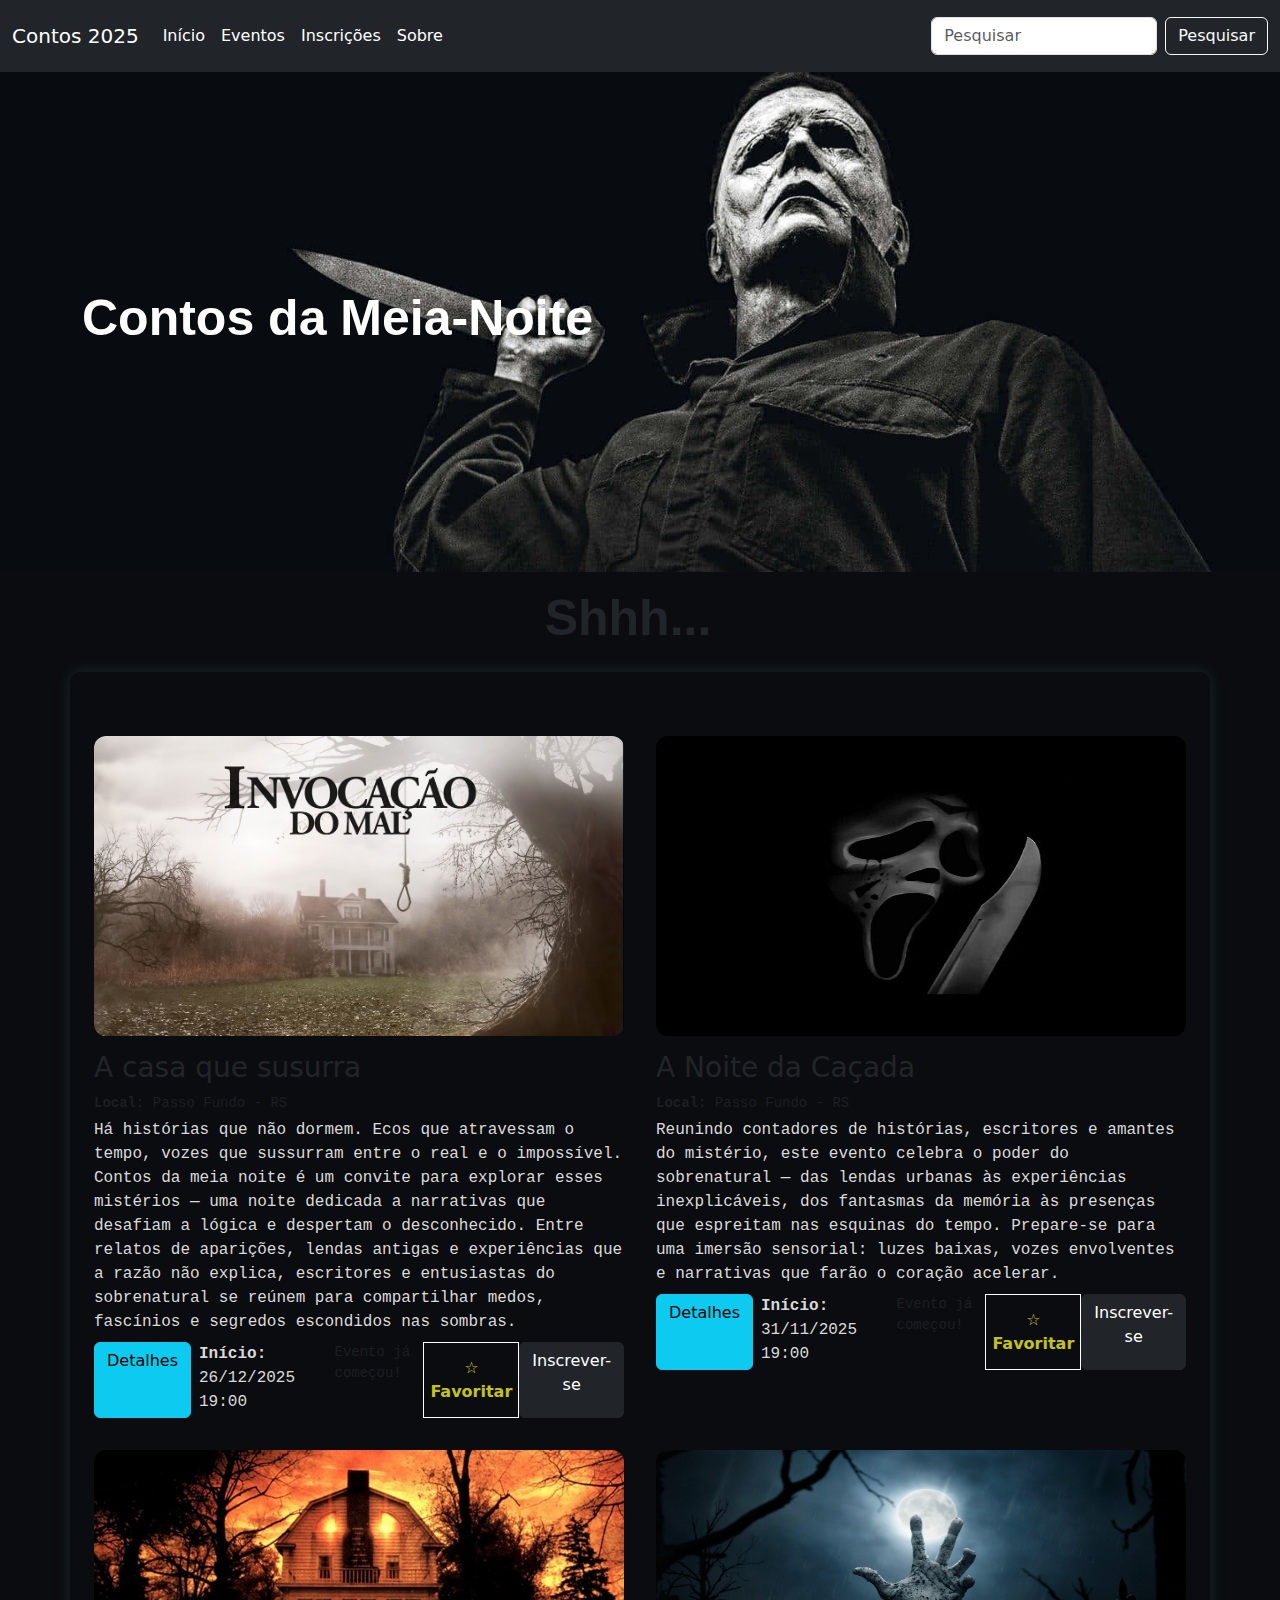
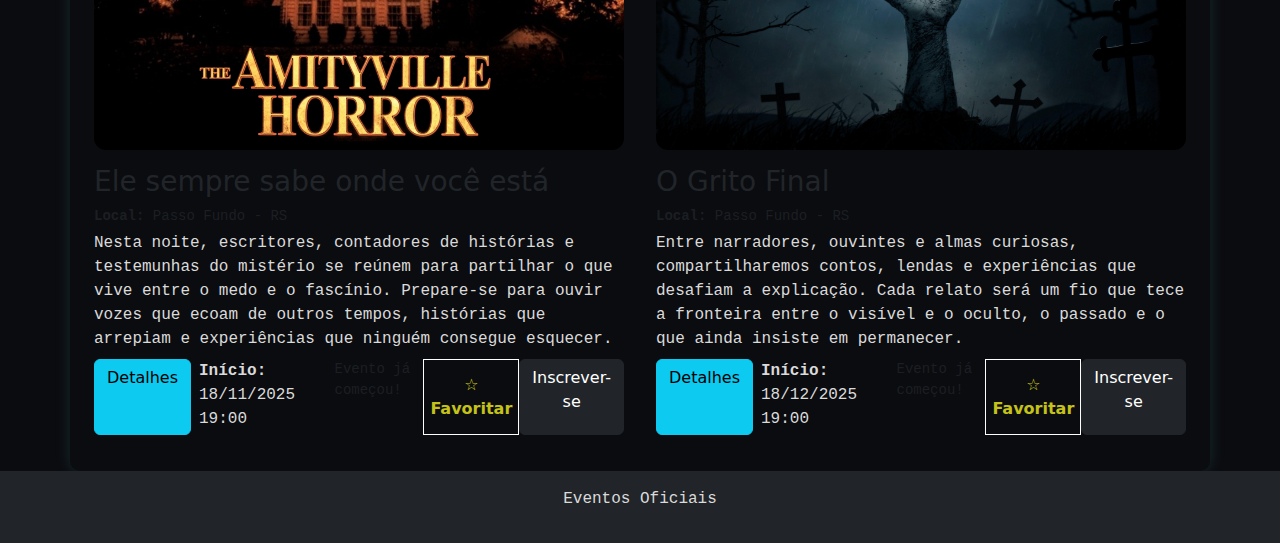
<file: trabalho final 0112/view/index.html>
<!DOCTYPE html>
<html lang="pt-br">
<head>
    <meta charset="UTF-8">
    <link rel="stylesheet" href="https://cdn.jsdelivr.net/npm/bootstrap@5.2.2/dist/css/bootstrap.min.css">
    <link rel="shortcut icon" href="../img/header_myers.jpg">
    <link rel="stylesheet" href="../css/estilo.css">
    <title>Contos da Meia-Noite</title>
    <script src="../js/index.js"></script>
</head>
<body>
    <header>
        <nav class="navbar navbar-expand-lg bg-dark py-3">
            <div class="container-fluid">
                <a class="navbar-brand" href="index.html">Contos 2025</a>
                <button class="navbar-toggler btn-outline-light" type="button" data-bs-toggle="collapse" data-bs-target="#navbarSupportedContent" aria-controls="navbarSupportedContent" aria-expanded="false" aria-label="Toggle navigation">
                    <span class="navbar-toggler-icon text-light"></span>
                </button>
                <div class="collapse navbar-collapse" id="navbarSupportedContent">
                    <ul class="navbar-nav me-auto mb-2 mb-lg-0">
                        <li class="nav-item">
                            <a class="nav-link" href="index.html">Início</a>
                        </li>
                        <li class="nav-item">
                            <a class="nav-link" href="cadastrar_evento.html">Eventos</a>
                        </li>
                        <li class="nav-item">
                            <a class="nav-link" href="fazer_inscricao.html">Inscrições</a>
                        </li>
                        <li class="nav-item">
                            <a class="nav-link" href="sobre.html">Sobre</a>
                        </li>
                    </ul>
                    <form class="d-flex" role="search">
                        <input class="form-control me-2" type="search" placeholder="Pesquisar" aria-label="Search">
                        <button class="btn btn-outline-light" type="submit">Pesquisar</button>
                    </form>
                </div>
            </div>
        </nav>
    </header>
    <main >
        <!-- SEÇÃO DO BANNER -->
        <section class="w-100 banner d-flex align-items-center">
            <div class="container d-flex justify-content-between align-items-center">
                <h1 class="text-white font-900">Contos da Meia-Noite</h1>
                <h1 class="text-white font-900"></h1>
            </div>
        </section>
        <!-- SESSÃO DOS EVENTOS -->
        <div class="row w-100 d-flex justify-content-center pt-3 pb-3 ">
            <h1 class="titulo text-center">Shhh...</h1>
        </div>
        <section class="container container-eventos pt-5">
            <div class="row">
                <div class="col-12 col-md-6 coluna-evento card border-0 p-0 bg-transparent"
                    data-id="1"
                    data-titulo="Contos da meia noite 1"
                    data-inicio="2025-12-26T19:00:00">
                    <div class="card-body ">
                        <img class="img-evento" src="../img/invocacao1.jpg" alt="panico_evento1">
                        <h3>
                            A casa que susurra
                        </h3>
                        <p class="mb-1 text-muted small">
                        <strong>Local:</strong> Passo Fundo - RS
                    </p>
                    <p class="mb-2">
                        Há histórias que não dormem. Ecos que atravessam o tempo, vozes que sussurram entre o real e o impossível. Contos da meia noite é um convite para explorar esses mistérios — uma noite dedicada a narrativas que desafiam a lógica e despertam o desconhecido. 
                            Entre relatos de aparições, lendas antigas e experiências que a razão não explica, escritores e entusiastas do sobrenatural se reúnem para compartilhar medos, fascínios e segredos escondidos nas sombras. </p>
                        <div class="d-flex w-100 justify-content-end mt-2">
                            <a href="" class="btn btn-info me-2">Detalhes</a>
                            <p class="mb-1"><strong>Início:</strong> 26/12/2025 19:00</p>
                    <p class="text-muted small mb-2" data-contador="2025-11-18T19:00:00"></p>
                    <button class="btn-favorito">
                     <span class="icone">☆</span> Favoritar
                        </button>       
                            
                        
                            
                            <a href="fazer_inscricao.html" class="btn btn-dark">Inscrever-se</a>
                        </div>
                    </div>
                </div>
                <div class="col-12 col-md-6 coluna-evento card border-0 p-0 bg-transparent"
                    data-id="2"
                    data-titulo="Contos da meia noite 2"
                    data-inicio="2025-12-26T19:00:00">
                    <div class="card-body ">
                        <img class="img-evento" src="../img/panico2.jpg" alt="Evento 01">
                        <h3>
                            A Noite da Caçada 
                        </h3>
                        <p class="mb-1 text-muted small">
                        <strong>Local:</strong> Passo Fundo - RS
                    </p>
                    <p class="mb-2">
                        Reunindo contadores de histórias, escritores e amantes do mistério, este evento celebra o poder do sobrenatural — das lendas urbanas às experiências inexplicáveis, dos fantasmas da memória às presenças que espreitam nas esquinas do tempo. Prepare-se para uma imersão sensorial: luzes baixas, vozes envolventes e narrativas que farão o coração acelerar. </p>
                        <div class="d-flex w-100 justify-content-end mt-2">
                            <a href="" class="btn btn-info me-2">Detalhes</a>
                            <p class="mb-1"><strong>Início:</strong> 31/11/2025 19:00</p>
                    <p class="text-muted small mb-2" data-contador="2025-11-18T19:00:00"></p>
                    <button class="btn-favorito">
                     <span class="icone">☆</span> Favoritar
                        </button>

                            
                        
                            <a href="fazer_inscricao.html" class="btn btn-dark">Inscrever-se</a>
                        </div>
                    </div>
                </div>
                <div class="col-12 col-md-6 coluna-evento card border-0 p-0 bg-transparent"
                    data-id="1"
                    data-titulo="Contos da meia noite 1"
                    data-inicio="2025-12-26T19:00:00">
                    <div class="card-body ">
                        <img class="img-evento" src="../img/amityville3.jpg" alt="Evento 01">
                        <h3>
                            Ele sempre sabe onde você está
                        </h3>
                        <p class="mb-1 text-muted small">
                        <strong>Local:</strong> Passo Fundo - RS
                        <p class="mb-2">
                        Nesta noite, escritores, contadores de histórias e testemunhas do mistério se reúnem para partilhar o que vive entre o medo e o fascínio. Prepare-se para ouvir vozes que ecoam de outros tempos, histórias que arrepiam e experiências que ninguém consegue esquecer. </p>
                        <div class="d-flex w-100 justify-content-end mt-2">
                            <a href="https://phpconference.com.br" class="btn btn-info me-2">Detalhes</a>
                            <p class="mb-1"><strong>Início:</strong> 18/11/2025 19:00</p>
                    <p class="text-muted small mb-2" data-contador="2025-11-18T19:00:00"></p>
                    <button class="btn-favorito">
                     <span class="icone">☆</span> Favoritar
                        </button>
                    
                        
                            <a href="fazer_inscricao.html" class="btn btn-dark">Inscrever-se</a>
                        </div>
                    </div>
                </div>
                <div class="col-12 col-md-6 coluna-evento card border-0 p-0 bg-transparent"
                    data-id="4" data-titulo="Contos da meia noite 4"
                    data-inicio="2025-12-26T19:00:00">
                    <div class="card-body ">
                        <img class="img-evento" src="../img/zombie4.jpg" alt="Evento 01">
                        <h3>
                            O Grito Final
                        </h3>
                        <p class="mb-1 text-muted small">
                        <strong>Local:</strong> Passo Fundo - RS
                        <p class="mb-2">
                        Entre narradores, ouvintes e almas curiosas, compartilharemos contos, lendas e experiências que desafiam a explicação. Cada relato será um fio que tece a fronteira entre o visível e o oculto, o passado e o que ainda insiste em permanecer.</p>
                        <div class="d-flex w-100 justify-content-end mt-2">
                            <a href="" class="btn btn-info me-2">Detalhes</a>
                            <p class="mb-1"><strong>Início:</strong> 18/12/2025 19:00</p>
                    <p class="text-muted small mb-2" data-contador="2025-11-18T19:00:00"></p>
                    <button class="btn-favorito">
                     <span class="icone">☆</span> Favoritar
                        </button>
                            <a href="fazer_inscricao.html" class="btn btn-dark">Inscrever-se</a>
                        </div>
                    </div>
                </div>
            </div>
        </section>
        <section class="w-100 banner-2 align-items-center">
        </section>
    </main>
    <footer class="bg-dark text-white d-flex justify-content-center py-3">
        <p>Eventos Oficiais</p>
    </footer>
    <script src="https://cdn.jsdelivr.net/npm/bootstrap@5.2.2/dist/js/bootstrap.bundle.min.js"></script>
</body>
</html>
</file>
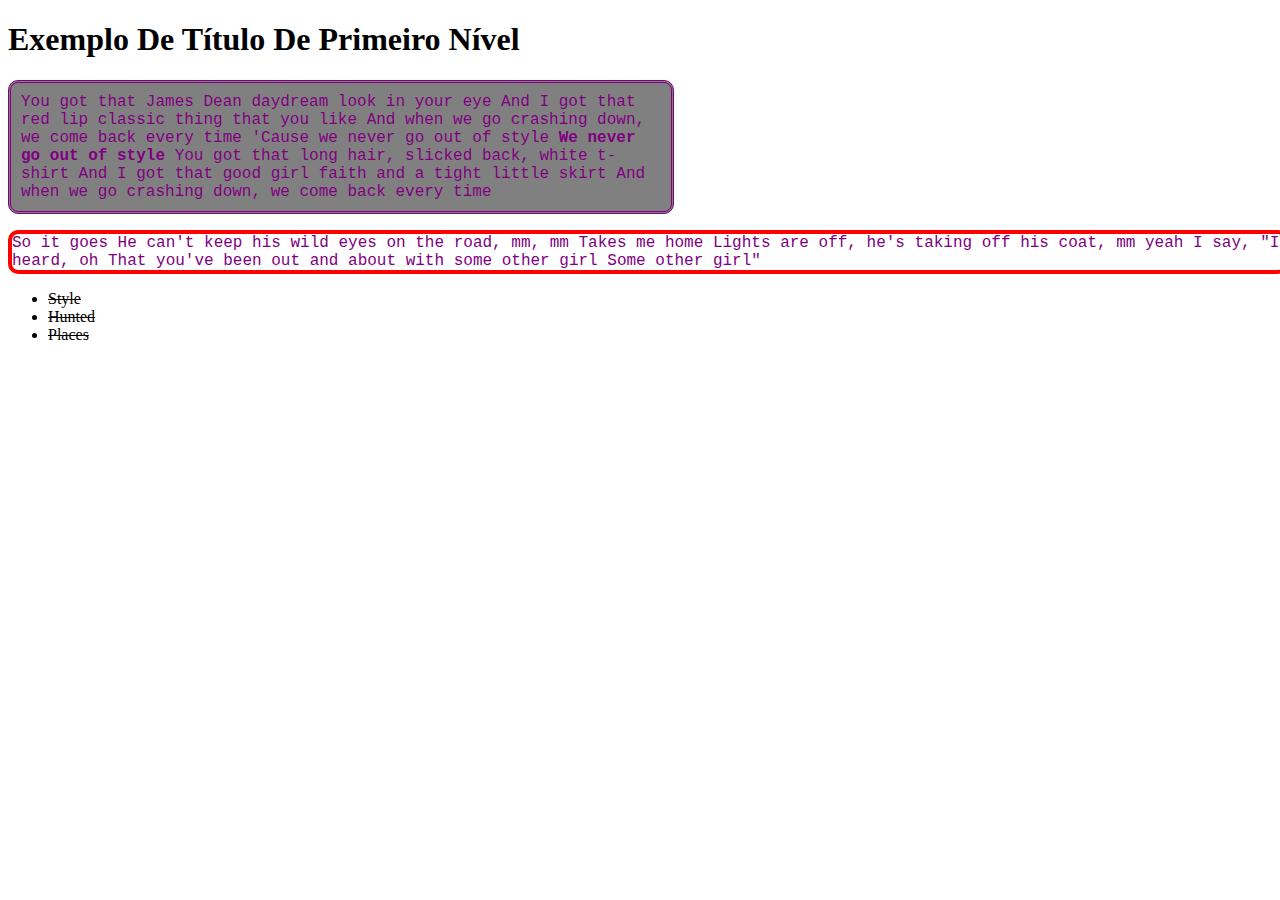
<file: AULA 1 - CSS/aula1.html>
<!DOCTYPE html>
<html lang="pt-br">
    <head>
        <title>Primeiro documento</title>
        <style>
                p {
                    color: purple;
                    font-size: 12pt;
                    font-family: 'Courier New', Courier, monospace;
                }
                
                ul {
                    text-decoration:line-through
                }

                .card {
                    background-color: grey; 
                    border-color: purple;
                    border-style: double;
                    border-radius: 10px;
                    box-shadow: -8px 0px 11px -1px rgba(0, 0, 0, 0,45);
                    padding: 10px;
                    width: 50%;
                }
                .minha-borda{
                    border-color: red;
                    border-style: solid;
                    border-width: 4px;
                    border-radius: 10px;
                }

                .minha-borda:hover{
                    border-color: blue;
                    border-radius: 50px;
                }

                body {
                    background-image: url(https://snworksceo.imgix.net/ame-egl/be693c9d-a8fe-4082-b427-76bdb8353049.sized-1000x1000.jpg?w=1000);
                    background-repeat: no-repeat;
                    width: 100vw;
                    height: 20vh;
                }
        </style>
    </head>
<body>
    <h1
    style="color: black;text-transform: capitalize;">Exemplo de título de primeiro nível
</h1>
<p class="card">You got that James Dean daydream look in your eye
And I got that red lip classic thing that you like
And when we go crashing down, we come back every time
'Cause we never go out of style
<strong>We never go out of style</strong> 
You got that long hair, slicked back, white t-shirt
And I got that good girl faith and a tight little skirt
And when we go crashing down, we come back every time
</p>

<p class="minha-borda" >So it goes
He can't keep his wild eyes on the road, mm, mm
Takes me home
Lights are off, he's taking off his coat, mm yeah
I say, "I heard, oh
That you've been out and about with some other girl
Some other girl"
</p>
    <ul>
        <li>Style</li>
        <li>Hunted</li>
        <li>Places</li>
    </ul>
</body>
</html>
</file>
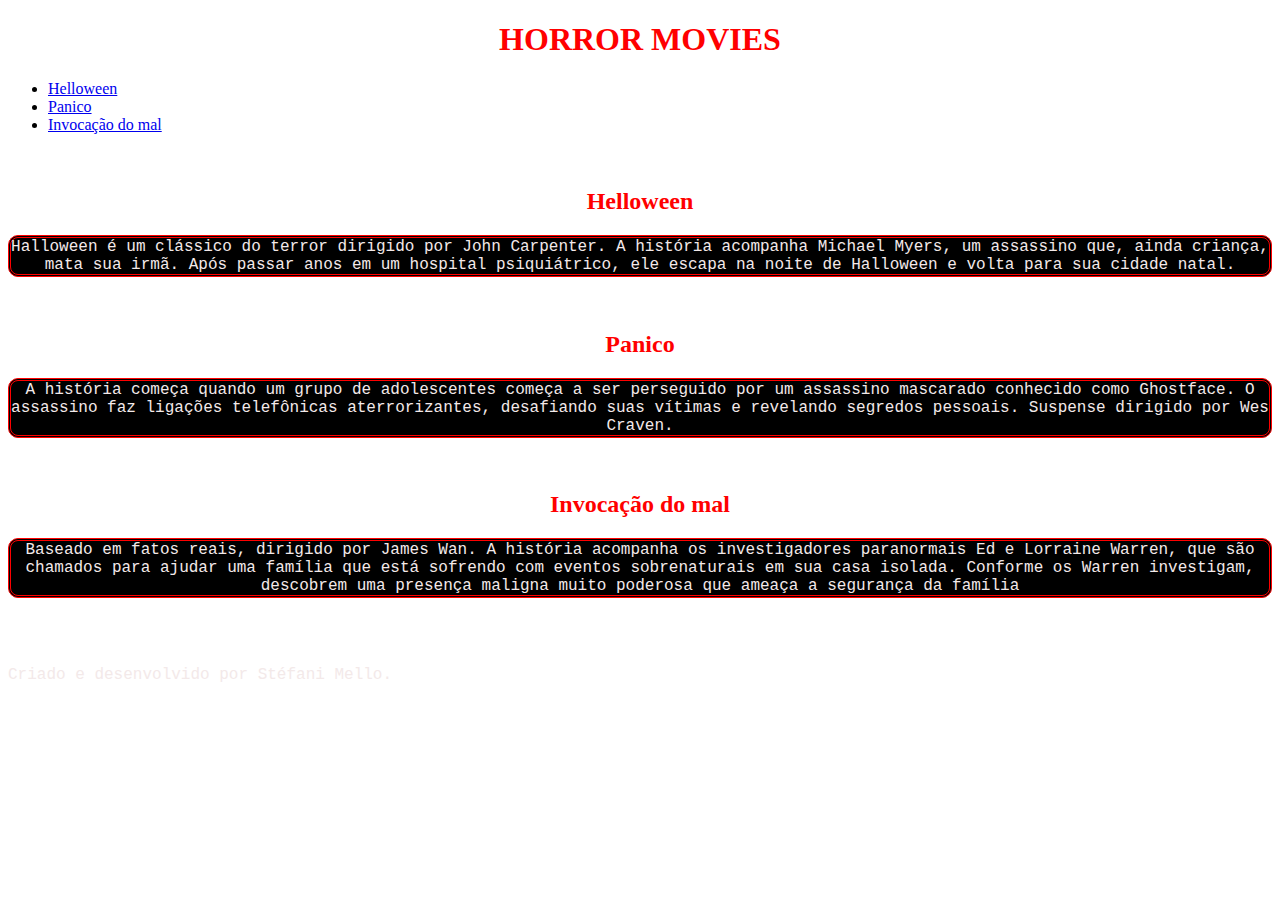
<file: AULA 1 - CSS/exercicio.html>
<!DOCTYPE html>
<html lang="pt-br">
    <head>
        <title>HOME</title>
        <meta charset="utf-8">
        <style>
            p {
                color:rgb(243, 233, 233);
                font-size: 12pt;
                font-family: 'Courier New', Courier, monospace;
            }

            .card {
                background-color: black;
                border-color: red;
                border-style: double;
                border-radius: 10px;
                text-align: center;
            }

            body{
                background-image: url(https://wallpaperaccess.com/full/1293188.png);
                background-repeat: no-repeat;
                background-attachment: fixed;
                background-size: cover;
            }
            h1{
                text-align: center;
                
            }

            h2{
                text-align: center;
                color:red;
            }

        </style>
    </head>
<body>
 <header>
     <h1 style="color: red;text-transform: capitalize;">HORROR MOVIES</h1>
</header>
<nav>
    <ul>
        <li><a href="#Helloween">Helloween</a></li>
        <li><a href="#Panico">Panico</a></li>
        <li><a href="#Invocacao do mal">Invocação do mal</a></li>
    </ul>
</nav>
<br>
<main>
<section id="Helloween">
    <h2>Helloween</h2>
    <p class="card">Halloween é um clássico do terror dirigido por John Carpenter. A história acompanha Michael Myers, um assassino que, ainda criança, mata sua irmã. Após passar anos em um hospital psiquiátrico, ele escapa na noite de Halloween e volta para sua cidade natal.</p>
 </section>
<br>
<section id="Panico">
    <h2>Panico</h2>
    <p class="card">A história começa quando um grupo de adolescentes começa a ser perseguido por um assassino mascarado conhecido como Ghostface. O assassino faz ligações telefônicas aterrorizantes, desafiando suas vítimas e revelando segredos pessoais.
    Suspense dirigido por Wes Craven.</p>
</section>
<br>
<section id="Invocacao do mal">
    <h2>Invocação do mal</h2>
    <p class="card">Baseado em fatos reais, dirigido por James Wan. A história acompanha os investigadores paranormais Ed e Lorraine Warren, que são chamados para ajudar uma família que está sofrendo com eventos sobrenaturais em sua casa isolada. Conforme os Warren investigam, descobrem uma presença maligna muito poderosa que ameaça a segurança da família</p>
</section>
</main>
<br><br>
<footer>
    <p>Criado e desenvolvido por Stéfani Mello.</p>
</footer>
</body>
</html>
</file>
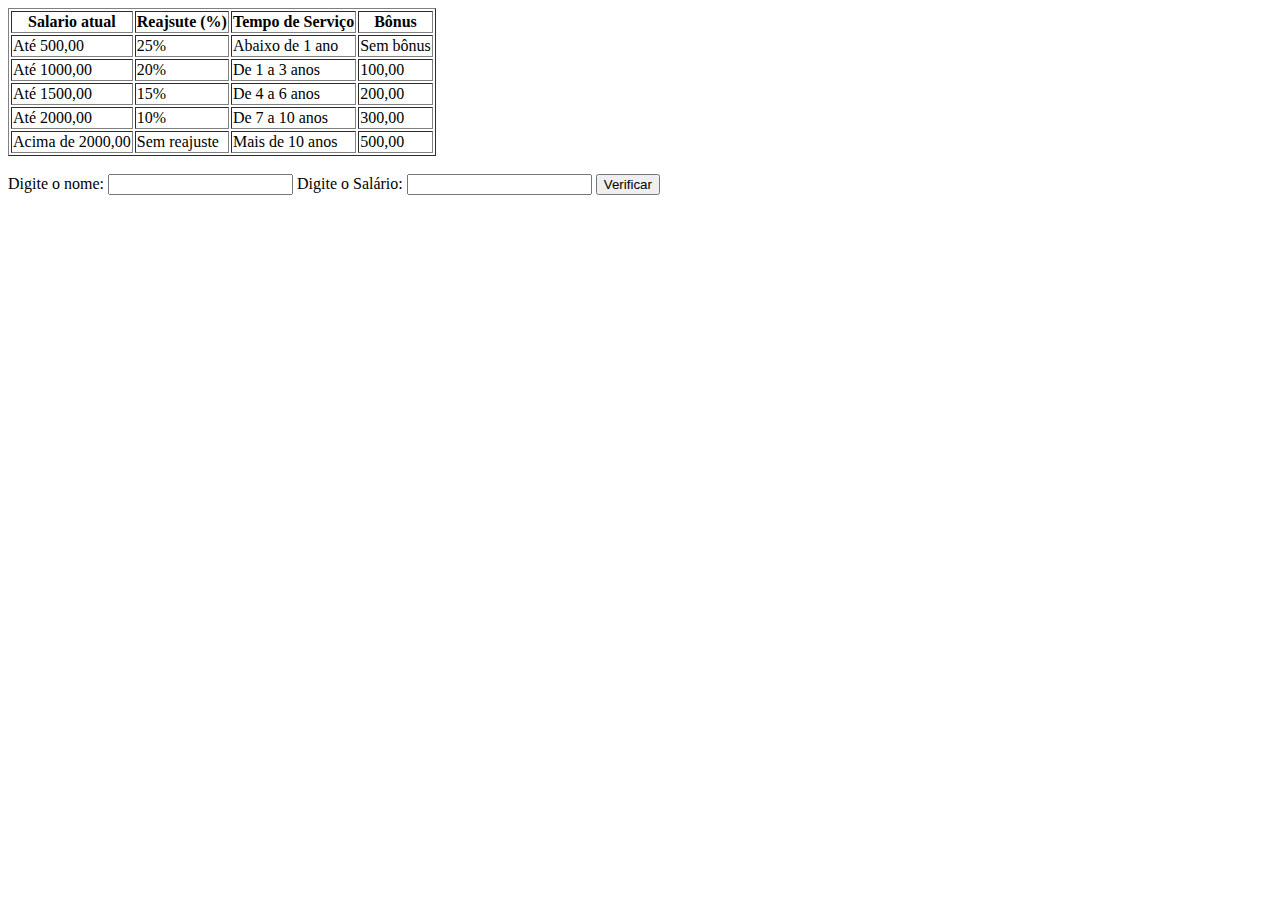
<file: trabalho final 0112/ex javascript/EX1011.html>
<!DOCTYPE html>
<html>
    <head>
        <title>TABLE</title>
        <meta charset="utf-8">
    </head>
<body>
    <table border="1">
<thead>
    <tr>
         <th>Salario atual</th>
        <th> Reajsute (%)</th>
        <th>Tempo de Serviço</th>
        <th>Bônus</th>
    </tr>
</thead>

<tbody>
    <tr> 
        <td>Até 500,00</td>
        <td>25%</td>
        <td>Abaixo de 1 ano</td>
        <td>Sem bônus</td>
    </tr>

    <tr>
        <td>Até 1000,00</td>
        <td>20%</td>
        <td>De 1 a 3 anos</td>
        <td>100,00</td>
    </tr>

    <tr>
        <td>Até 1500,00 </td>
        <td>15%</td>
        <td>De 4 a 6 anos</td>
        <td>200,00</td>
    </tr>

    <tr>
        <td>Até 2000,00</td>
        <td>10%</td>
        <td>De 7 a 10 anos</td>
        <td>300,00</td>
    </tr>

    <tr>
        <td>Acima de 2000,00</td>
        <td>Sem reajuste</td>
        <td>Mais de 10 anos</td>
        <td>500,00</td>
    </tr>
</tbody>
</table>
<br>
    <label for="nome"> Digite o nome:</label>
    <input type="tex" id="nome" min="0" max="100">
	<label for="salario"> Digite o Salário:</label>
	<input type="number" id="salario" min="0" step="0.1">
	<button onclick="verificaSalario()">Verificar</button>
</body>
</html>
</file>
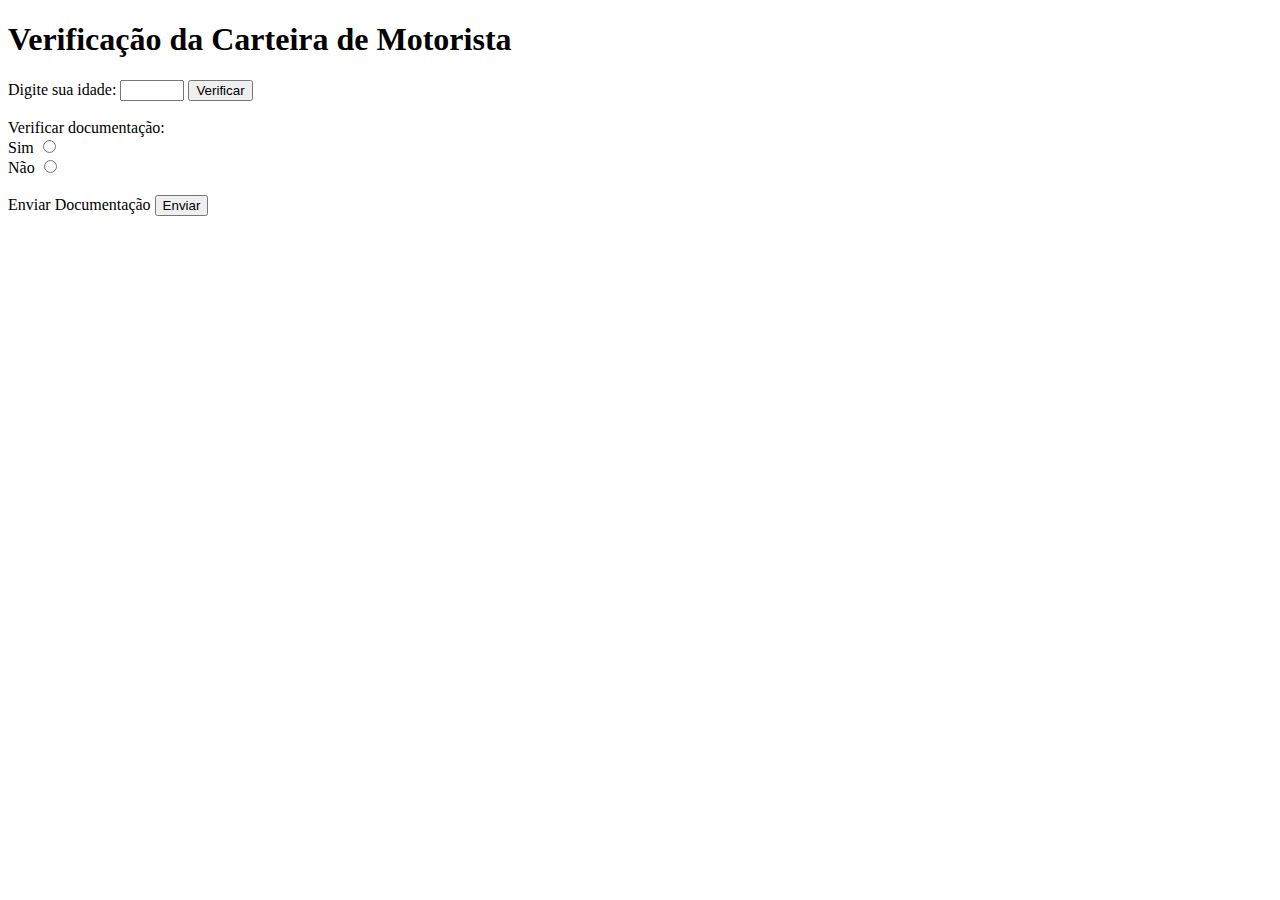
<file: trabalho final 0112/ex javascript/EX_carteira.html>
<!DOCTYPE html>
<html lang="pt"> 
<head>
	<meta charset="UTF-8">
	<title> Carteira de Motorista</title>
</head>
<body>
	<h1> Verificação da Carteira de Motorista</h1>
	<label for="idade"> Digite sua idade:</label>
	<input type="number" id="idade" min="0" max="100">
	<button onclick="verificaIdade()">Verificar</button><br><br>
	<label for="verificar">Verificar documentação:</label><br>
	<label for="verificarS">Sim</label>
	<input type="radio" id="verificarS"><br>
	<label for="verificarN">Não</label>
	<input type="radio" id="verificarN"><br><br>
	<label for="enviar">Enviar Documentação</label>
	<input type="submit" value="Enviar" name="enviar_arq" id="enviar">
	<div id="resultado"></div>
</body>
</html>
<script src="ex_carteira.js"></script>
</file>
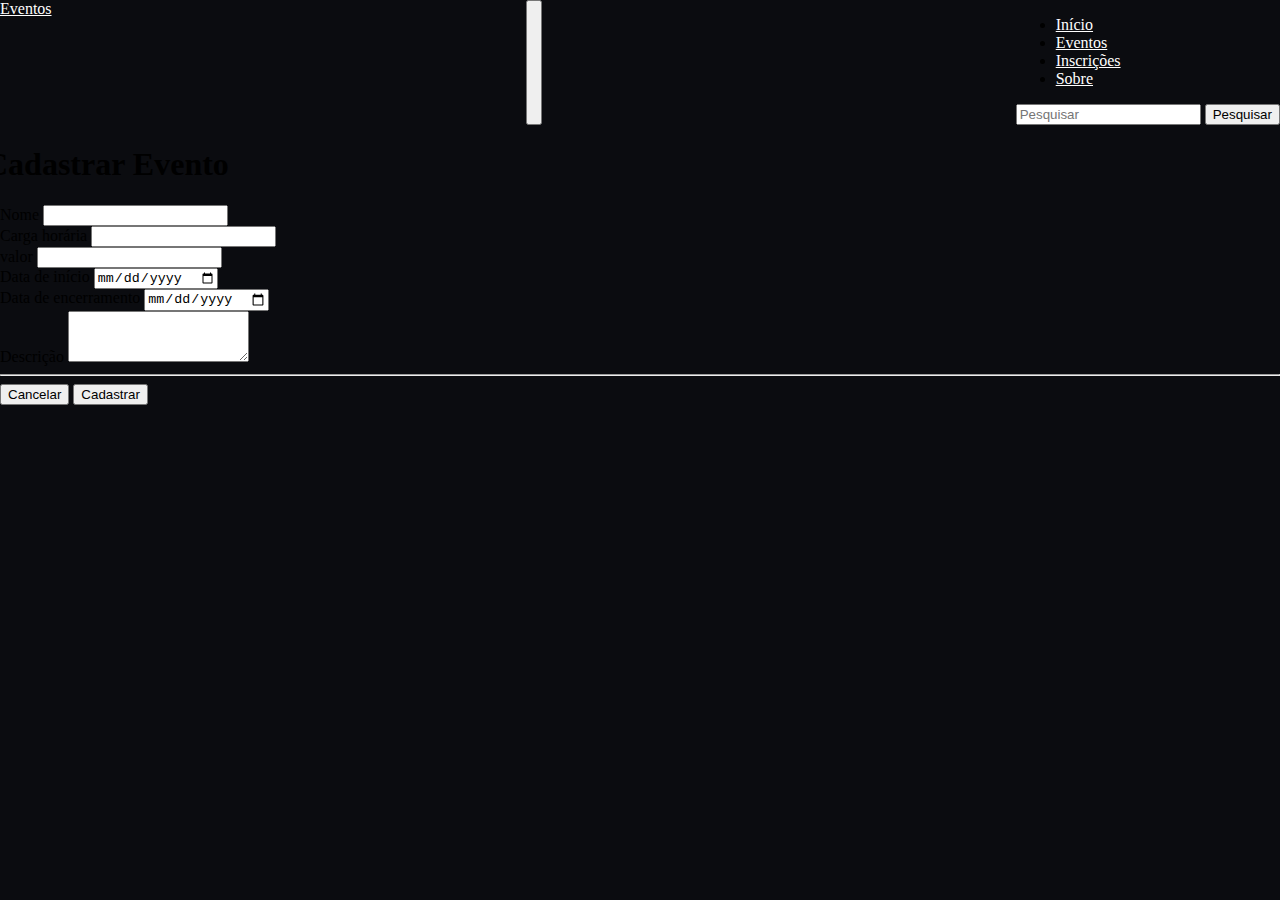
<file: trabalho final 0112/view/cadastrar_evento.html>
<!DOCTYPE html>
<html lang="pt-br">
    <head>
        <meta charset="UTF-8">
        <title>Cadastrar Evento</title>
        <link rel="stylesheet" href="../css/estilo.css">
        <link href="https://cdn.jsdelivr.net/npm/bootstrap@5.0.2/dist/css/bootstrap.min.css" rel="stylesheet" integrity="sha384-EVSTQN3/azprG1Anm3QDgpJLIm9Nao0Yz1ztcQTwFspd3yD65VohhpuuCOmLASjC" crossorigin="anonymous">
    </head>

    <body class="">
        <header>
            <nav class="navbar navbar-expand-lg bg-dark py-3">
                <div class="container-fluid">
                    <a class="navbar-brand" href="index.html">Eventos</a>
                    <button class="navbar-toggler btn-outline-light" type="button" data-bs-toggle="collapse" data-bs-target="#navbarSupportedContent" aria-controls="navbarSupportedContent" aria-expanded="false" aria-label="Toggle navigation">
                        <span class="navbar-toggler-icon"></span>
                    </button>
                    <div class="collapse navbar-collapse" id="navbarSupportedContent">
                        <ul class="navbar-nav me-auto mb-2 mb-lg-0">
                            <li class="nav-item">
                                <a class="nav-link" href="index.html">Início</a>
                            </li>
                            <li class="nav-item">
                                <a class="nav-link" href="cadastrar_evento.html">Eventos</a>
                            </li>
                            <li class="nav-item">
                                <a class="nav-link" href="fazer_inscricao.html">Inscrições</a>
                            </li>
                            <li class="nav-item">
                                <a class="nav-link" href="sobre.html">Sobre</a>
                            </li>
                        </ul>
                        <form class="d-flex" role="search">
                            <input class="form-control me-2" type="search" placeholder="Pesquisar" aria-label="Search">
                            <button class="btn btn-outline-light" type="submit">Pesquisar</button>
                        </form>
                    </div>
                </div>
            </nav>
        </header>
        <div class="container bg-white p-3 pt-0 mt-5 mb-5" id="container_formulario">
            <div class="card-header mb-3 text-center" id="container_titulo">
                <h1>Cadastrar Evento</h1>
            </div>
            <form  action=""  method="POST" name="formulario_evento" id="formulario_evento">
                <div class="row">
                    <div class="mb-3 col-12">
                        <label for="nome" class="form-label">Nome</label>
                        <input type="email" class="form-control" name="nome" id="nome" required>
                    </div>
                    <div class="mb-3 col-12 col-md-6">
                        <label for="carga_horaria" class="form-label">Carga horária</label>
                        <input type="number" class="form-control" min="1" name="carga_horaria" id="carga_horaria" required>
                    </div>
                    <div class="mb-3 col-12 col-md-6">
                        <label for="valor" class="form-label">valor</label>
                        <input type="number" class="form-control" min="1" name="valor" id="valor" required>
                    </div>
                    <div class="mb-3 col-12 col-md-6">
                        <label for="data_inicio" class="form-label">Data de início</label>
                        <input type="date" class="form-control" name="data_inicio" id="data_inicio" required>
                    </div>
                    <div class="mb-3 col-12 col-md-6">
                        <label for="data_fim" class="form-label">Data de encerramento</label>
                        <input type="date" class="form-control" name="data_fim" id="data_fim" required>
                    </div>
                    <div class="mb-3 col-12">
                        <label for="descricao" class="form-label">Descrição</label>
                        <textarea class="form-control" name="descricao" id="descricao" rows="3" required></textarea>
                    </div>
                    <hr>
                    <div class="col-12 text-center">
                        <button class="btn btn-danger" id="btn_cancelar">Cancelar</button>
                        <button type="submit" class="btn btn-success" id="btn_envia_formulario_evento">Cadastrar</button>
                    </div>
                </div>
            </form>
        </div>
    </body>
</html>
</file>
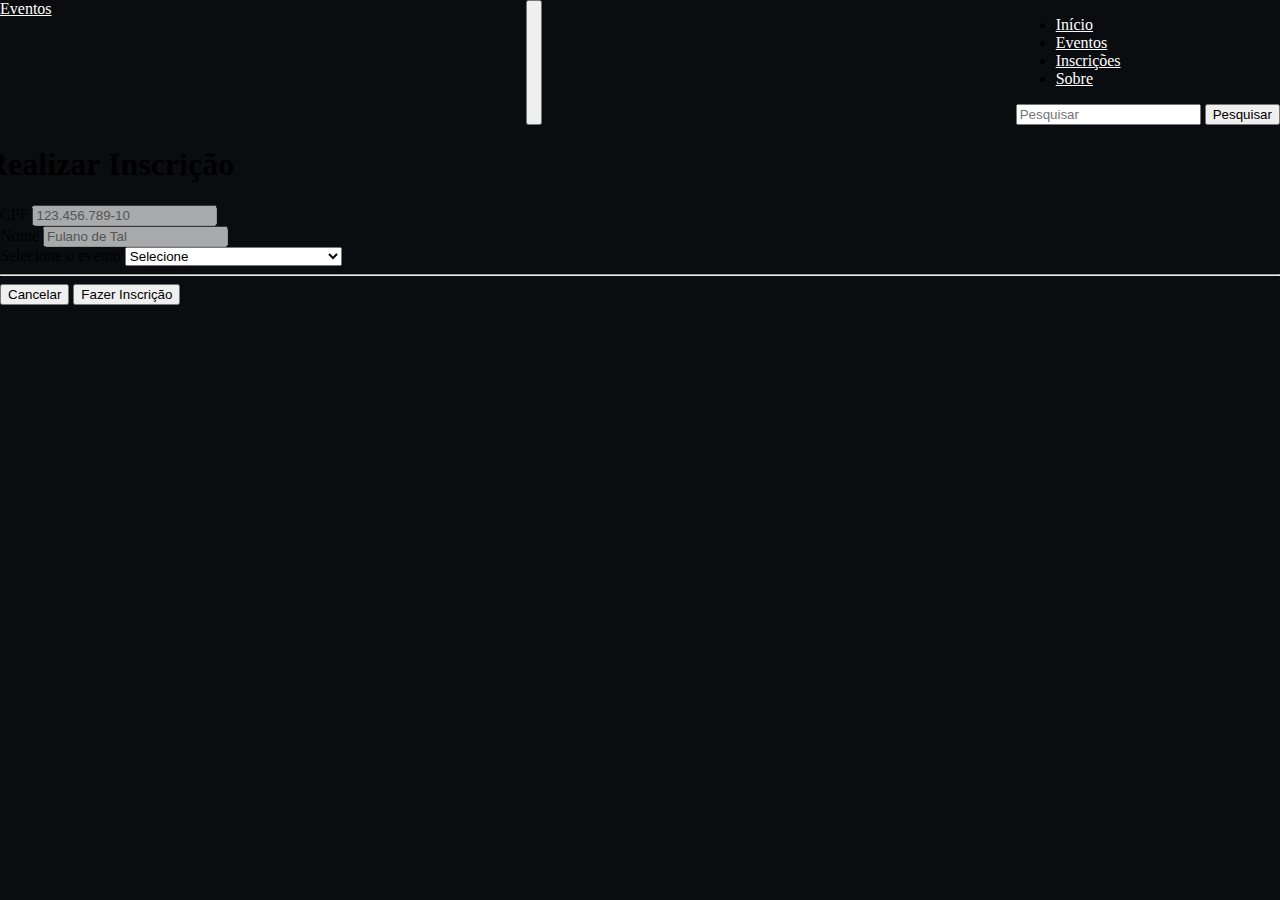
<file: trabalho final 0112/view/fazer_inscricao.html>
<!DOCTYPE html>
<html lang="pt-br">
    <head>
        <meta charset="UTF-8">
        <title>Realizar Inscrição</title>
        <link rel="stylesheet" href="../css/estilo.css">
        <link href="https://cdn.jsdelivr.net/npm/bootstrap@5.0.2/dist/css/bootstrap.min.css" rel="stylesheet" integrity="sha384-EVSTQN3/azprG1Anm3QDgpJLIm9Nao0Yz1ztcQTwFspd3yD65VohhpuuCOmLASjC" crossorigin="anonymous">
    </head>

    <body class="">
        <header>
            <nav class="navbar navbar-expand-lg bg-dark py-3">
                <div class="container-fluid">
                    <a class="navbar-brand" href="index.html">Eventos</a>
                    <button class="navbar-toggler btn-outline-light" type="button" data-bs-toggle="collapse" data-bs-target="#navbarSupportedContent" aria-controls="navbarSupportedContent" aria-expanded="false" aria-label="Toggle navigation">
                        <span class="navbar-toggler-icon"></span>
                    </button>
                    <div class="collapse navbar-collapse" id="navbarSupportedContent">
                        <ul class="navbar-nav me-auto mb-2 mb-lg-0">
                            <li class="nav-item">
                                <a class="nav-link" href="index.html">Início</a>
                            </li>
                            <li class="nav-item">
                                <a class="nav-link" href="cadastrar_evento.html">Eventos</a>
                            </li>
                            <li class="nav-item">
                                <a class="nav-link" href="fazer_inscricao.html">Inscrições</a>
                            </li>
                            <li class="nav-item">
                            <a class="nav-link" href="sobre.html">Sobre</a>
                        </li>
                        </ul>
                        <form class="d-flex" role="search">
                            <input class="form-control me-2" type="search" placeholder="Pesquisar" aria-label="Search">
                            <button class="btn btn-outline-light" type="submit">Pesquisar</button>
                        </form>
                    </div>
                </div>
            </nav>
        </header>
        <div class="container bg-white p-3 pt-0 mt-5 mb-5" id="container_formulario">
            <div class="card-header mb-3 text-center" id="container_titulo">
                <h1>Realizar Inscrição</h1>
            </div>
            <form  action=""  method="POST" name="formulario_inscricao" id="formulario_inscricao">
                <div class="row">
                    <div class="mb-3 col-md-6">
                        <label for="cpf" class="form-label">CPF</label>
                        <input value="123.456.789-10" type="text" class="form-control" name="cpf" id="cpf" disabled>
                    </div>
                    <div class="mb-3 col-12 col-md-6">
                        <label for="nome" class="form-label">Nome</label>
                        <input value="Fulano de Tal" type="text" class="form-control" min="1" name="nome" id="nome" disabled>
                    </div>
                    <div class="mb-3 col-12">
                        <label for="select_evento" class="form-label">Selecione o evento</label>
                        <select class="form-control" name="select_evento" id="select_evento" required>
                            <option value="" disabled selected>Selecione</option>
                            <option value="1">A casa que susurra</option>
                            <option value="2">A Noite da Caçada</option>
                            <option value="3">Ele sempre sabe onde você está</option>
                            <option value="4">O Grito Final</option>
                        </select>
                    </div>
                    <hr>
                    <div class="col-12 text-center">
                        <button class="btn btn-danger" id="btn_cancelar">Cancelar</button>
                        <button type="submit" class="btn btn-success" id="btn_envia_formulario_inscricao">Fazer Inscrição</button>
                    </div>
                </div>
            </form>
        </div>
    </body>
</html>
<script src="../js/fazer_inscricao.js"></script>
</file>
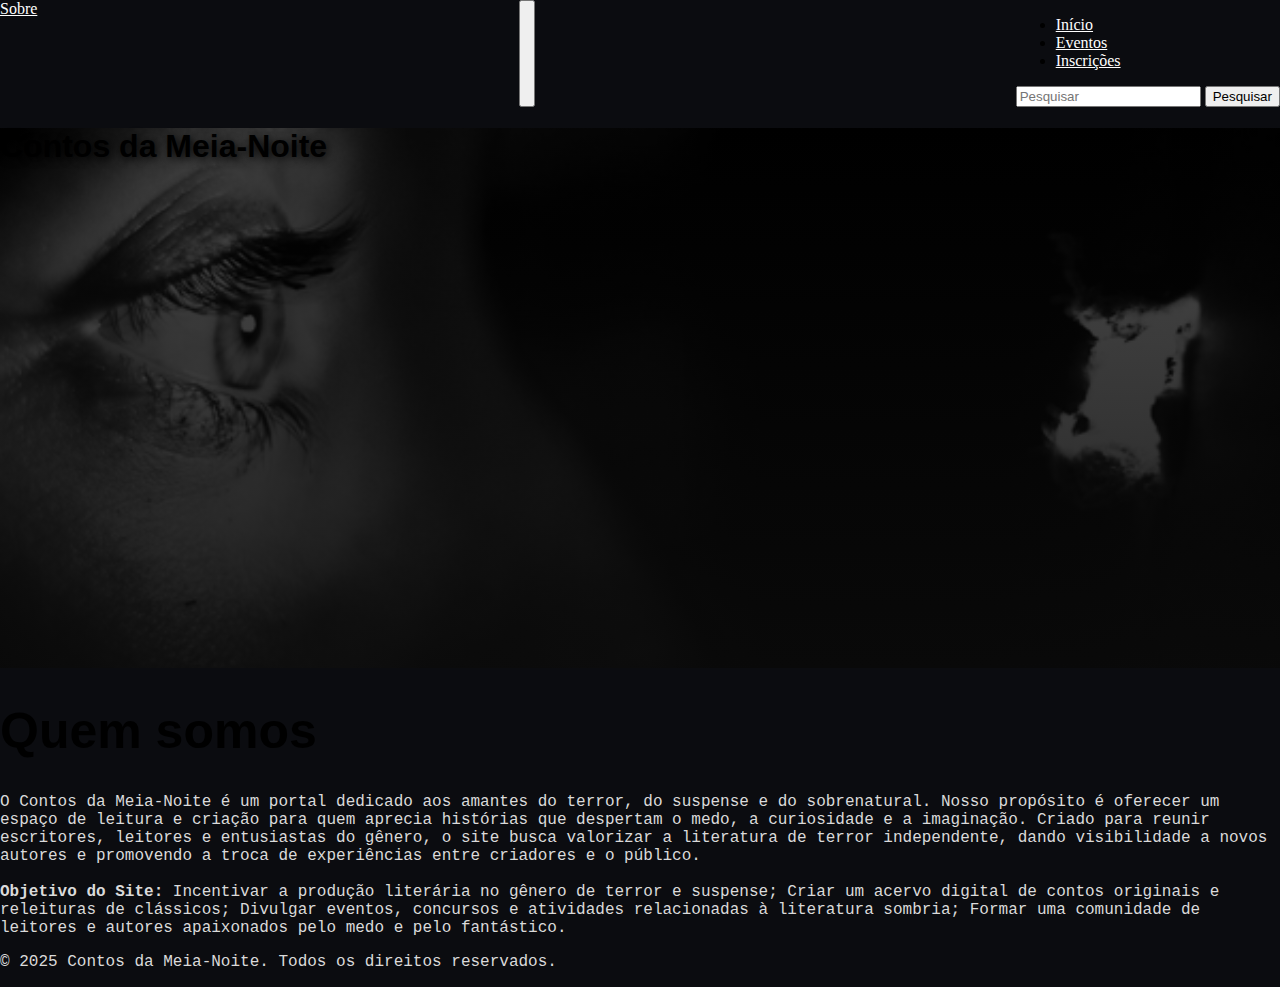
<file: trabalho final 0112/view/sobre.html>
<!DOCTYPE html>
<html lang="pt-br">
    <head>
        <meta charset="UTF-8">
        <title>Sobre - Contos da Meia-Noite</title>
        <link rel="shortcut icon" href="../img/psycho.jpg">
        <link rel="stylesheet" href="../css/estilo.css">
        <link href="https://cdn.jsdelivr.net/npm/bootstrap@5.0.2/dist/css/bootstrap.min.css" rel="stylesheet" integrity="sha384-EVSTQN3/azprG1Anm3QDgpJLIm9Nao0Yz1ztcQTwFspd3yD65VohhpuuCOmLASjC" crossorigin="anonymous">
    </head>
      <body class="">
        <header>
            <nav class="navbar navbar-expand-lg bg-dark py-3">
                <div class="container-fluid">
                    <a class="navbar-brand" href="index.html">Sobre</a>
                    <button class="navbar-toggler btn-outline-light" type="button" data-bs-toggle="collapse" data-bs-target="#navbarSupportedContent" aria-controls="navbarSupportedContent" aria-expanded="false" aria-label="Toggle navigation">
                        <span class="navbar-toggler-icon"></span>
                    </button>
                    <div class="collapse navbar-collapse" id="navbarSupportedContent">
                        <ul class="navbar-nav me-auto mb-2 mb-lg-0">
                            <li class="nav-item">
                                <a class="nav-link" href="index.html">Início</a>
                            </li>
                            <li class="nav-item">
                                <a class="nav-link" href="cadastrar_evento.html">Eventos</a>
                            </li>
                            <li class="nav-item">
                                <a class="nav-link" href="fazer_inscricao.html">Inscrições</a>
                            </li>
                        </ul>
                        <form class="d-flex" role="search">
                            <input class="form-control me-2" type="search" placeholder="Pesquisar" aria-label="Search">
                            <button class="btn btn-outline-light" type="submit">Pesquisar</button>
                        </form>
                    </div>
                </div>
            </nav>
        </header>
        <main >
        <section class="w-100 banner_sobre d-flex align-items-center">
            <div class="container d-flex justify-content-between align-items-center">
                <h1 class="text-white font-900">Contos da Meia-Noite</h1>
                <h1 class="text-white font-900"></h1>
            </div>
        </section>
        <div class="row w-100 d-flex justify-content-center pt-3 pb-3 ">
            <h1 class="titulo text-center"><strong>Quem somos</strong></h1>
            <p>O Contos da Meia-Noite é um portal dedicado aos amantes do terror, do suspense e do sobrenatural. 
                Nosso propósito é oferecer um espaço de leitura e criação para quem aprecia histórias que despertam o medo, a curiosidade e a imaginação.
             Criado para reunir escritores, leitores e entusiastas do gênero, o site busca valorizar a literatura de terror independente, dando visibilidade a novos autores e promovendo a troca de experiências entre criadores e o público.<br><br>

             <strong>Objetivo do Site: </strong>
            Incentivar a produção literária no gênero de terror e suspense;
            Criar um acervo digital de contos originais e releituras de clássicos;
            Divulgar eventos, concursos e atividades relacionadas à literatura sombria;
            Formar uma comunidade de leitores e autores apaixonados pelo medo e pelo fantástico.</p>
        </div>
        </main>

  <footer class="bg-black text-center text-muted py-4">
    <p class="mb-0">&copy; 2025 Contos da Meia-Noite. Todos os direitos reservados.</p>
  </footer>

  <script src="https://cdn.jsdelivr.net/npm/bootstrap@5.0.2/dist/js/bootstrap.bundle.min.js"
          integrity="sha384-MrcW6ZMFYlzcLA8Nl+NtUVF0sA7MsXsP1UyJoMp4YLEuNSfAP+JcXn/tWtIaxVXM"
          crossorigin="anonymous"></script>
</body>
</html>
</file>
<file: trabalho final 0112/css/estilo.css>
body {
    --preto: #5e596b;
    --azul-Marinho: #09b4f1;
    --azul: #c2e1e696;
    margin: 0;
    background-color: #0B0C10!important;
}

nav .navbar-brand, nav .nav-link {
    color: rgb(255, 255, 255);
}

nav .nav-link:hover {
    color: var(--azul);
    border-bottom: 1px solid var(--azul);
}

nav .container-fluid {
    display: flex;
    justify-content: space-between;
}

main .banner_sobre {
  background: linear-gradient(rgba(0, 0, 0, 0.7), rgba(10, 10, 10, 0.9)),
    url("../img/psycho.jpg") center/cover no-repeat;
  min-height: 60vh;
  text-shadow: 2px 2px 8px rgba(0, 0, 0, 0.9);
}

.banner_sobre h1{
    font-weight: 900;
    font-family: 'Segoe UI', Tahoma, Geneva, Verdana, sans-serif;
    margin-left: auto;
}

main .banner {
    background-image: url(../img/header_myers.jpg);
    background-size: cover;
    background-repeat: no-repeat;
    background-attachment: fixed;
    height: 500px;
}

main .banner h1, main .titulo {
    font-weight: 900;
    font-size: 50px;
    font-family: 'Segoe UI', Tahoma, Geneva, Verdana, sans-serif;
}

main {
    background-color: #0B0C10;
}

main .container-eventos {
  border-radius: 10px;
  padding: 20px;
  box-shadow: 0 0 15px rgba(69, 162, 158, 0.2);
}
main .img-evento {
    height: 300px;
    width: 100%;
    border-radius: 12px;
    margin-bottom: 15px;
}
main .card {
    padding: 30px;
    border-radius: 12px;
}

main .card:hover {
    box-shadow: rgba(0, 0, 0, 0.25) 0px 25px 50px -12px;
}

#container_formulario {
    border-radius: 10px;
}
#container_titulo {
    margin-left: -15px;
    margin-right: -15px;
    border-radius: 10px 10px 0 0;
}

@media screen and (max-width: 575px) {
    #container_formulario {
        max-width: 95%;
    }
}

@media screen and (max-width: 768px) {
    main .banner {
        background-size: 100%;
        background-attachment: scroll;
        height: 250px;
    }

    main .banner-2 {
        display: none;
    }
}

p {
  color: #DADADA; /* cinza claro */
  font-size: 12pt;
  font-family: 'Courier New', Courier, monospace;
}

.btn-favorito {
    background-color: transparent;
    border: 1px solid #fffefe; 
    color: #c5c219;
    font-weight: bold;
    transition: all 0.2s ease;
}
</file>
